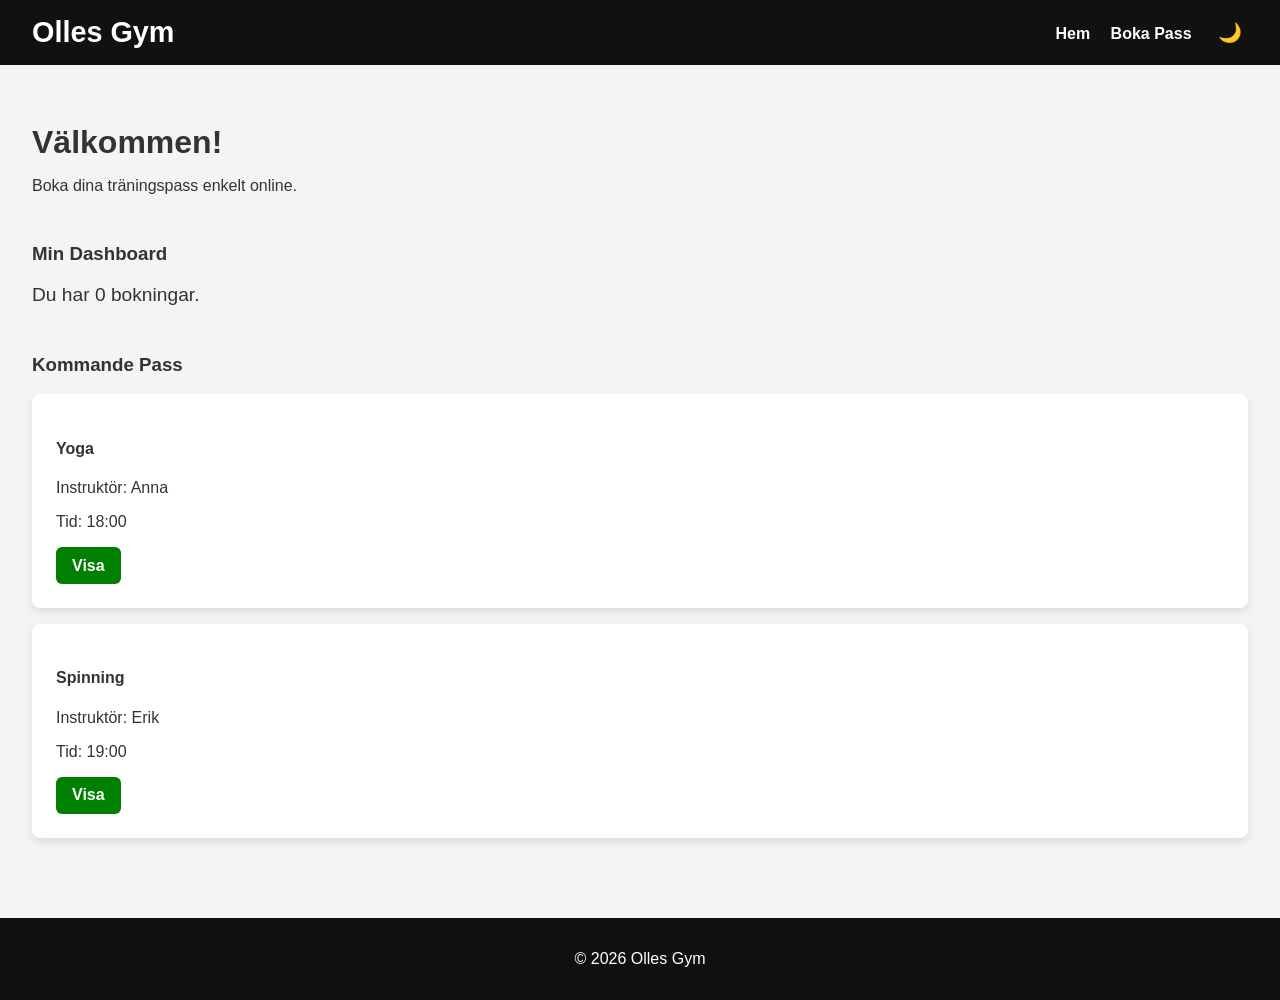
<file: Gym-Inlämning/index.html>
﻿<!DOCTYPE html>

<html lang="sv">
<head>
    <meta charset="UTF-8" />
    <title>Olles Gym - Dashboard</title>
    <link rel="stylesheet" href="style.css">
</head>
<body>
    <header>
        <h1>Olles Gym</h1>
        <nav>
            <a href="index.html">Hem</a>
            <a href="page2.html">Boka Pass</a>
            <button id="themeToggle">🌙</button>
        </nav>
    </header>

    <main>

        <!-- landing-sida -->
        <section class="landing">
            <h2>Välkommen!</h2>
            <p>Boka dina träningspass enkelt online.</p>
        </section>

        <!-- dashboard -->
        <section class="dashboard">
            <h3>Min Dashboard</h3>
            <p>Du har <span id="bookingCount">0</span> bokningar.</p>
        </section>

        <!-- pass -->
        <section class="list">
            <h3>Kommande Pass</h3>

            <article class="card">
                <h4>Yoga</h4>
                <p>Instruktör: Anna</p>
                <p>Tid: 18:00</p>
                <a class="btn" href="page2.html">Visa</a>
            </article>

            <article class="card">
                <h4>Spinning</h4>
                <p>Instruktör: Erik</p>
                <p>Tid: 19:00</p>
                <a class="btn" href="page2.html">Visa</a>
            </article>

        </section>

    </main>

    <footer>
        <p>© 2026 Olles Gym</p>
    </footer>

<script src="script.js"></script>
</body>
</html>
</file>
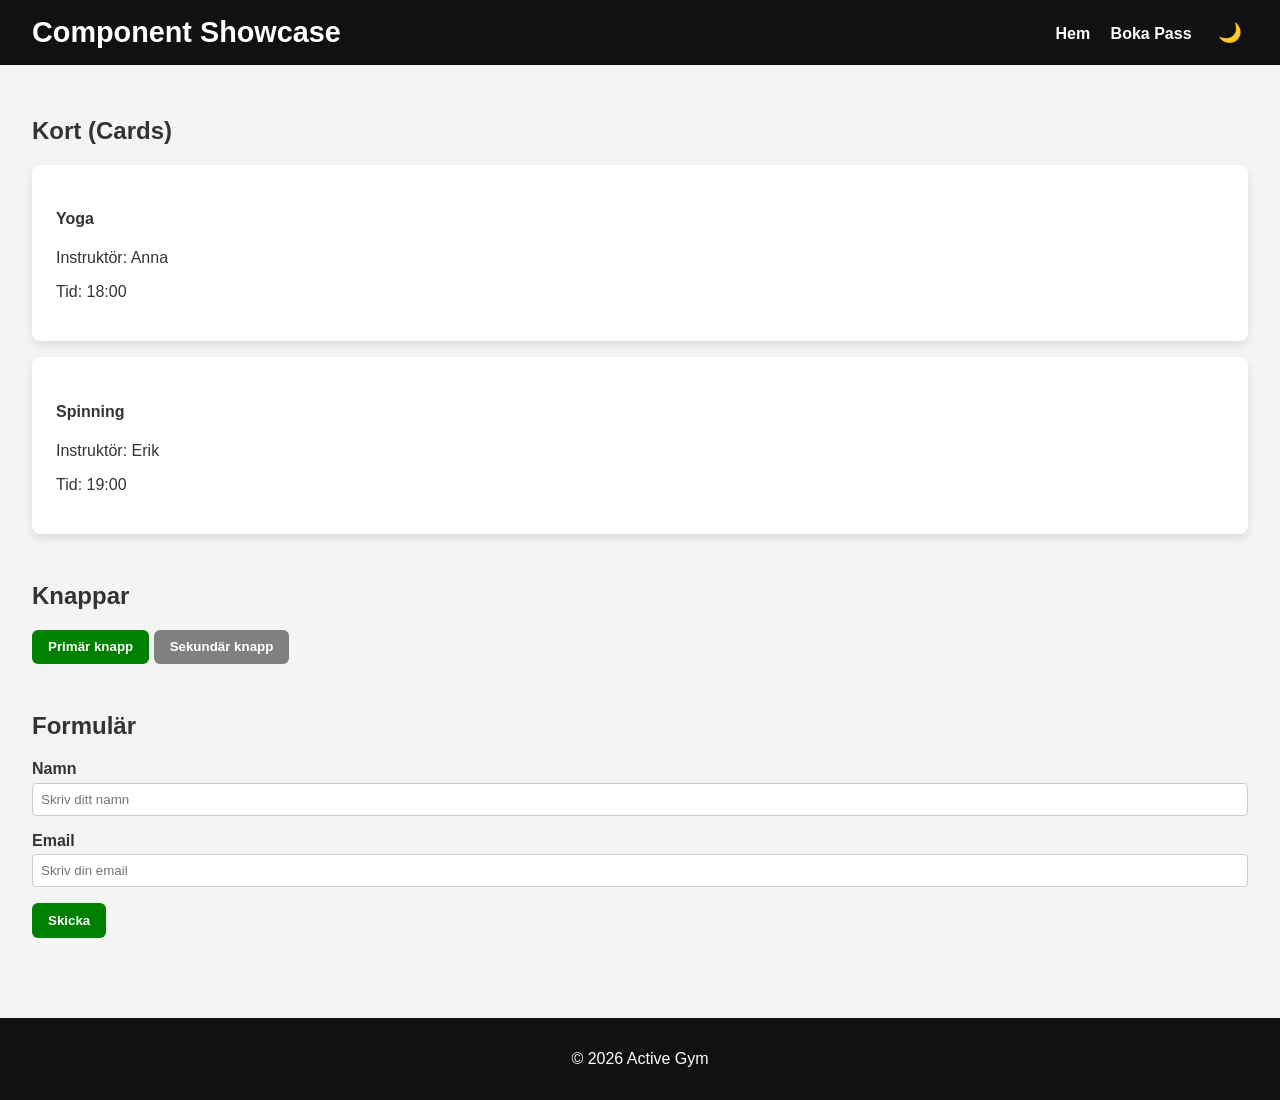
<file: Gym-Inlämning/components.html>
﻿<!DOCTYPE html>
<html lang="sv">
<head>
    <meta charset="UTF-8">
    <title>Components – Active Gym</title>
    <link rel="stylesheet" href="style.css">
</head>
<body>

    <header>
        <h1>Component Showcase</h1>
        <nav>
            <a href="index.html">Hem</a>
            <a href="page2.html">Boka Pass</a>
            <button id="themeToggle">🌙</button>
        </nav>
    </header>

    <main>

        <!-- cards komponent -->
        <section class="components">
            <h2>Kort (Cards)</h2>

            <article class="card">
                <h4>Yoga</h4>
                <p>Instruktör: Anna</p>
                <p>Tid: 18:00</p>
            </article>

            <article class="card">
                <h4>Spinning</h4>
                <p>Instruktör: Erik</p>
                <p>Tid: 19:00</p>
            </article>

        </section>

        <!-- knappar komponent -->
        <section class="components">
            <h2>Knappar</h2>
            <button class="btn">Primär knapp</button>
            <button class="btn secondary">Sekundär knapp</button>
        </section>

        <!-- formulär komponent -->
        <section class="components">
            <h2>Formulär</h2>
            <form>
                <div class="form-group">
                    <label for="demoName">Namn</label>
                    <input type="text" id="demoName" placeholder="Skriv ditt namn">
                </div>

                <div class="form-group">
                    <label for="demoEmail">Email</label>
                    <input type="email" id="demoEmail" placeholder="Skriv din email">
                </div>

                <button class="btn">Skicka</button>
            </form>
        </section>

    </main>

    <footer>
        <p>© 2026 Active Gym</p>
    </footer>

    <script src="script.js"></script>
</body>
</html>
</file>
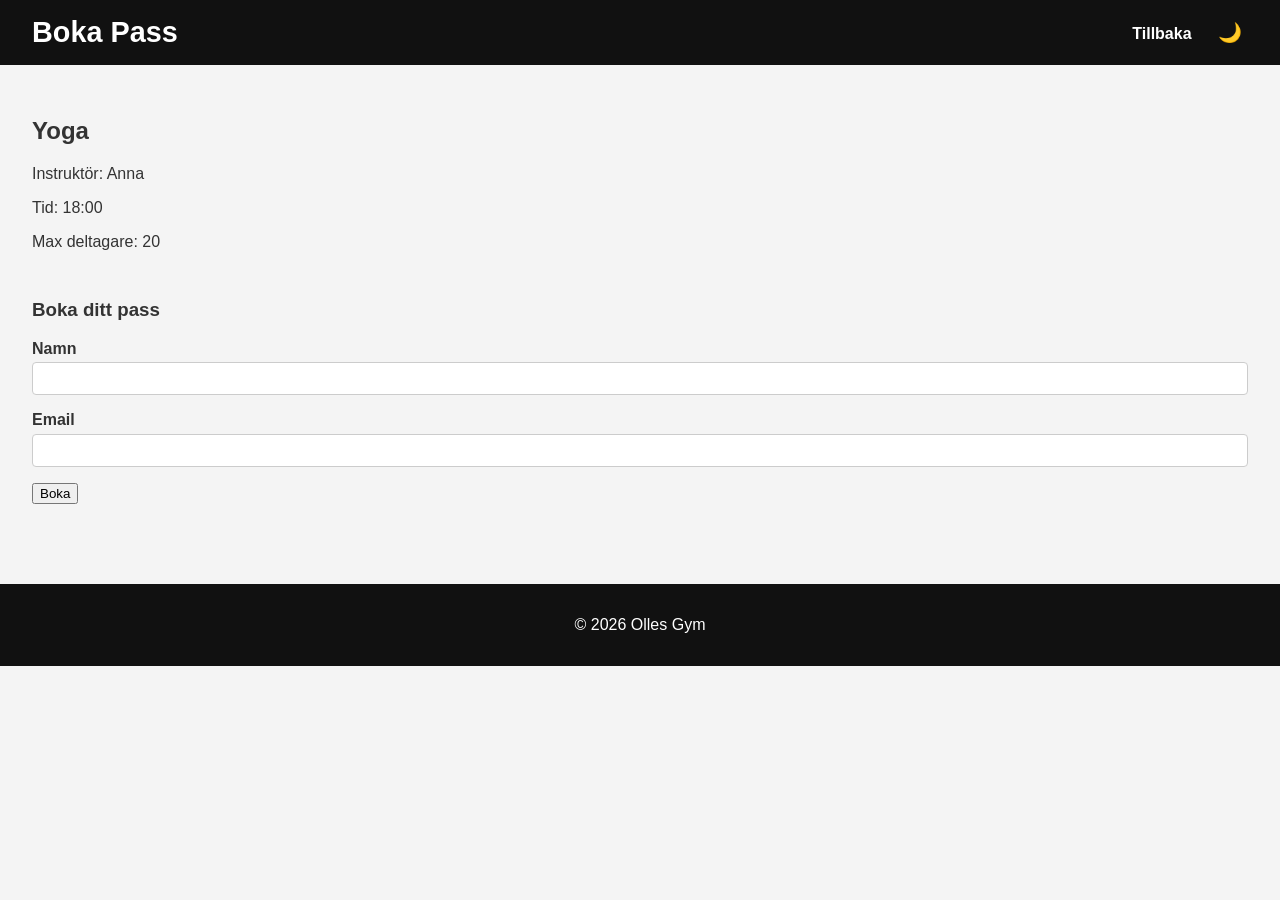
<file: Gym-Inlämning/page2.html>
﻿<!DOCTYPE html>

<html lang="sv">
<head>
    <meta charset="UTF-8" />
    <title>Boka Pass</title>
    <link rel="stylesheet" href="style.css">
</head>
<body>
    <header>
        <h1>Boka Pass</h1>
        <nav>
            <a href="index.html">Tillbaka</a>
            <button id="themeToggle">🌙</button>
        </nav>
    </header>

    <main>

        <!-- pass details -->
        <section class="detail">
            <h2>Yoga</h2>
            <p>Instruktör: Anna</p>
            <p>Tid: 18:00</p>
            <p>Max deltagare: 20</p>
        </section>

        <!-- bokningsformulär -->
        <section class="booking">
            <h3>Boka ditt pass</h3>

            <form id="bookingForm">

                <div class="form-group">
                    <label for="name">Namn</label>
                    <input type="text" id="name" required>
                </div>

                <div class="form-group">
                    <label for="email">Email</label>
                    <input type="email" id="email" required>
                </div>

                <button type="submit" id="bookBtn">Boka</button>

            </form>

            <p id="status"></p>

        </section>

    </main>

    <footer>
        <p>© 2026 Olles Gym</p>
    </footer>

<script src="script.js"></script>
</body>
</html>
</file>
<file: Gym-Inlämning/style.css>
﻿/* body */
body {
    font-family: Arial, sans-serif;
    margin: 0;
    padding: 0;
    background: #f4f4f4;
    color: #333;
}

a {
    text-decoration: none;
    color: inherit;
}

/* header & nav */
header {
    background: #111;
    color: #fff;
    padding: 1rem 2rem;
    display: flex;
    justify-content: space-between;
    align-items: center;
}

    header h1 {
        margin: 0;
        font-size: 1.8rem;
    }

nav a {
    margin-right: 1rem;
    color: #fff;
    font-weight: bold;
}

nav button {
    background: none;
    border: none;
    color: #fff;
    font-size: 1.2rem;
    cursor: pointer;
}


main {
    padding: 2rem;
}

section {
    margin-bottom: 3rem;
}


.landing h2 {
    font-size: 2rem;
    margin-bottom: 0.5rem;
}

/* dashboard */
.dashboard p {
    font-size: 1.2rem;
}

/* cards */
.card {
    background: #fff;
    padding: 1.5rem;
    margin-bottom: 1rem;
    border-radius: 8px;
    box-shadow: 0 4px 8px rgba(0,0,0,0.1);
}

/* knappar */
.btn {
    display: inline-block;
    background: green;
    color: white;
    padding: 0.6rem 1rem;
    border-radius: 6px;
    border: none;
    cursor: pointer;
    font-weight: bold;
    transition: background 0.2s;
}

    .btn:hover {
        background: darkgreen;
    }

    .btn.secondary {
        background: gray;
    }

        .btn.secondary:hover {
            background: darkgray;
        }

/* formulär */
.form-group {
    margin-bottom: 1rem;
}

label {
    display: block;
    margin-bottom: 0.3rem;
    font-weight: bold;
}

input {
    width: 100%;
    padding: 0.5rem;
    border-radius: 4px;
    border: 1px solid #ccc;
    box-sizing: border-box;
}

/* footer */
footer {
    background: #111;
    color: #fff;
    padding: 1rem 2rem;
    text-align: center;
}

/* mörkt läge */
.dark {
    background: #222;
    color: #eee;
}

    .dark header,
    .dark footer {
        background: #000;
    }

    .dark .card {
        background: #333;
        color: #eee;
    }

    .dark input {
        background: #555;
        color: #eee;
        border: 1px solid #888;
    }
</file>
